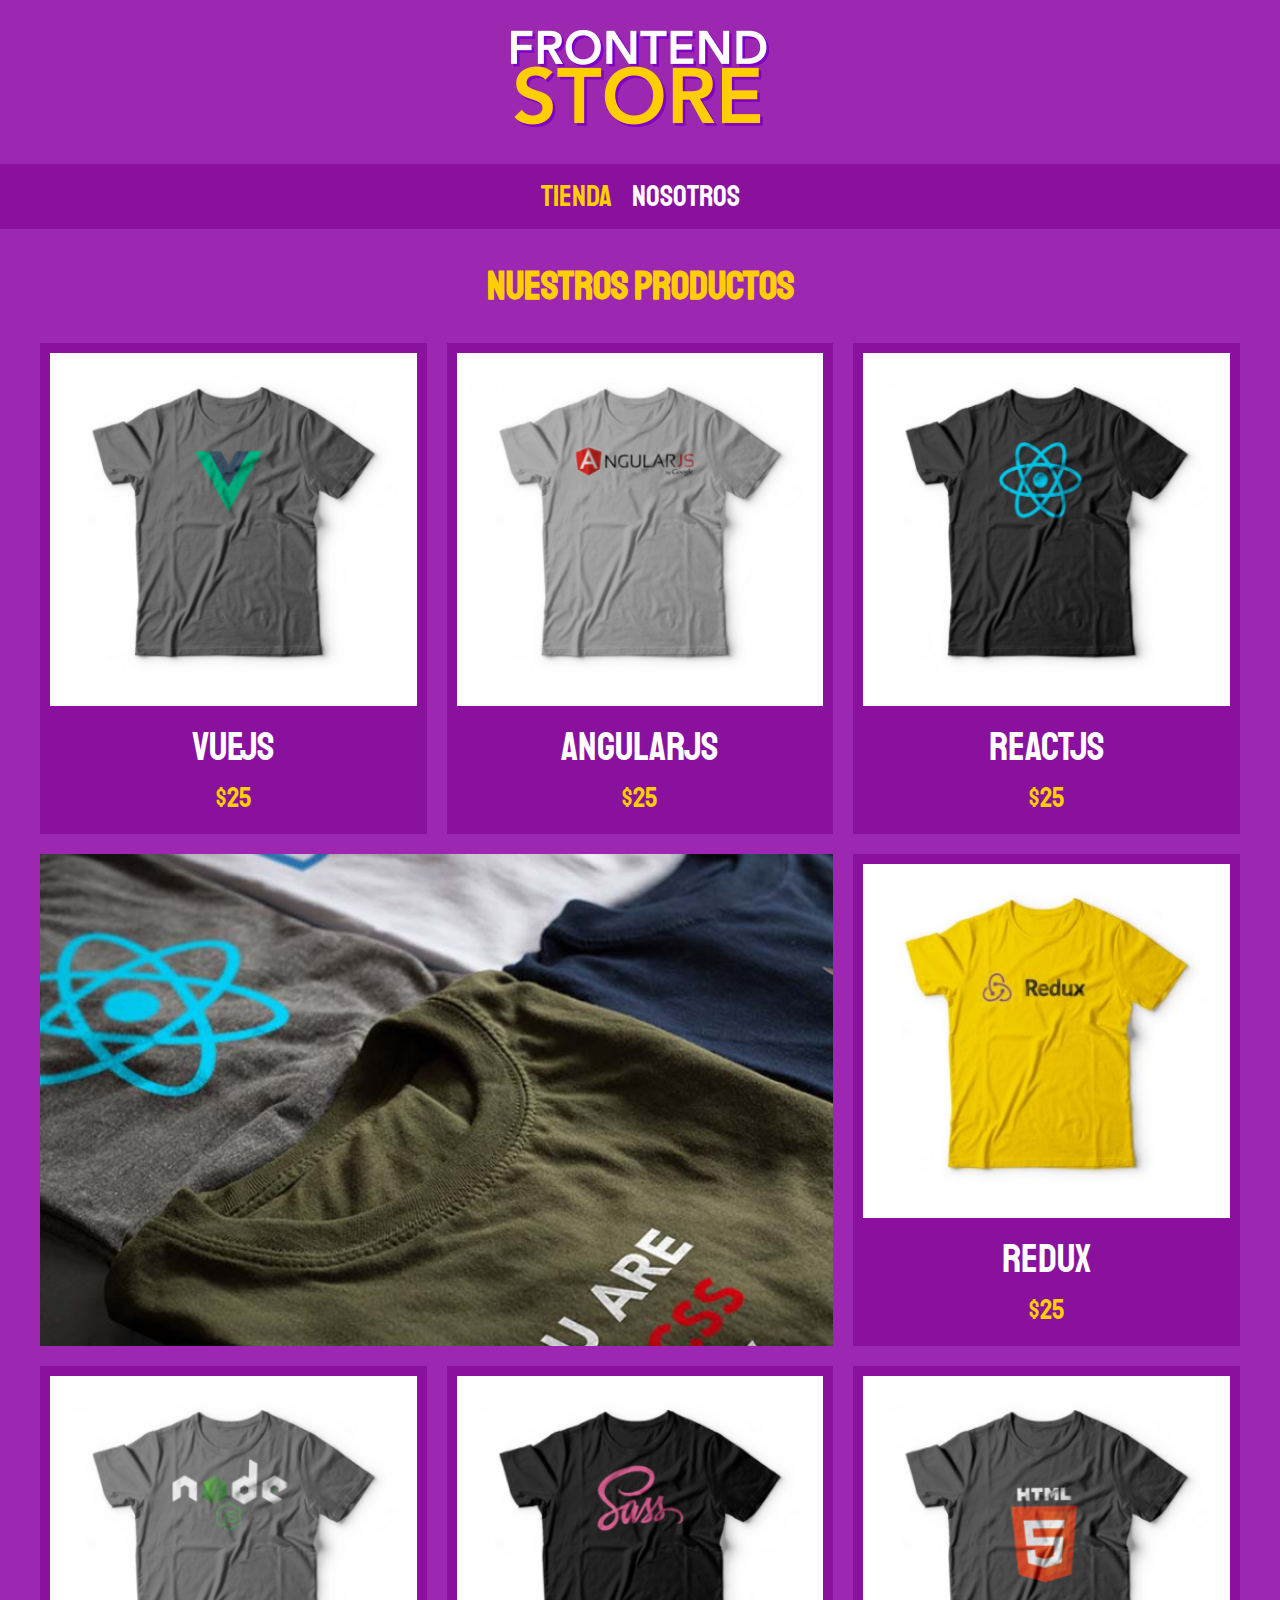
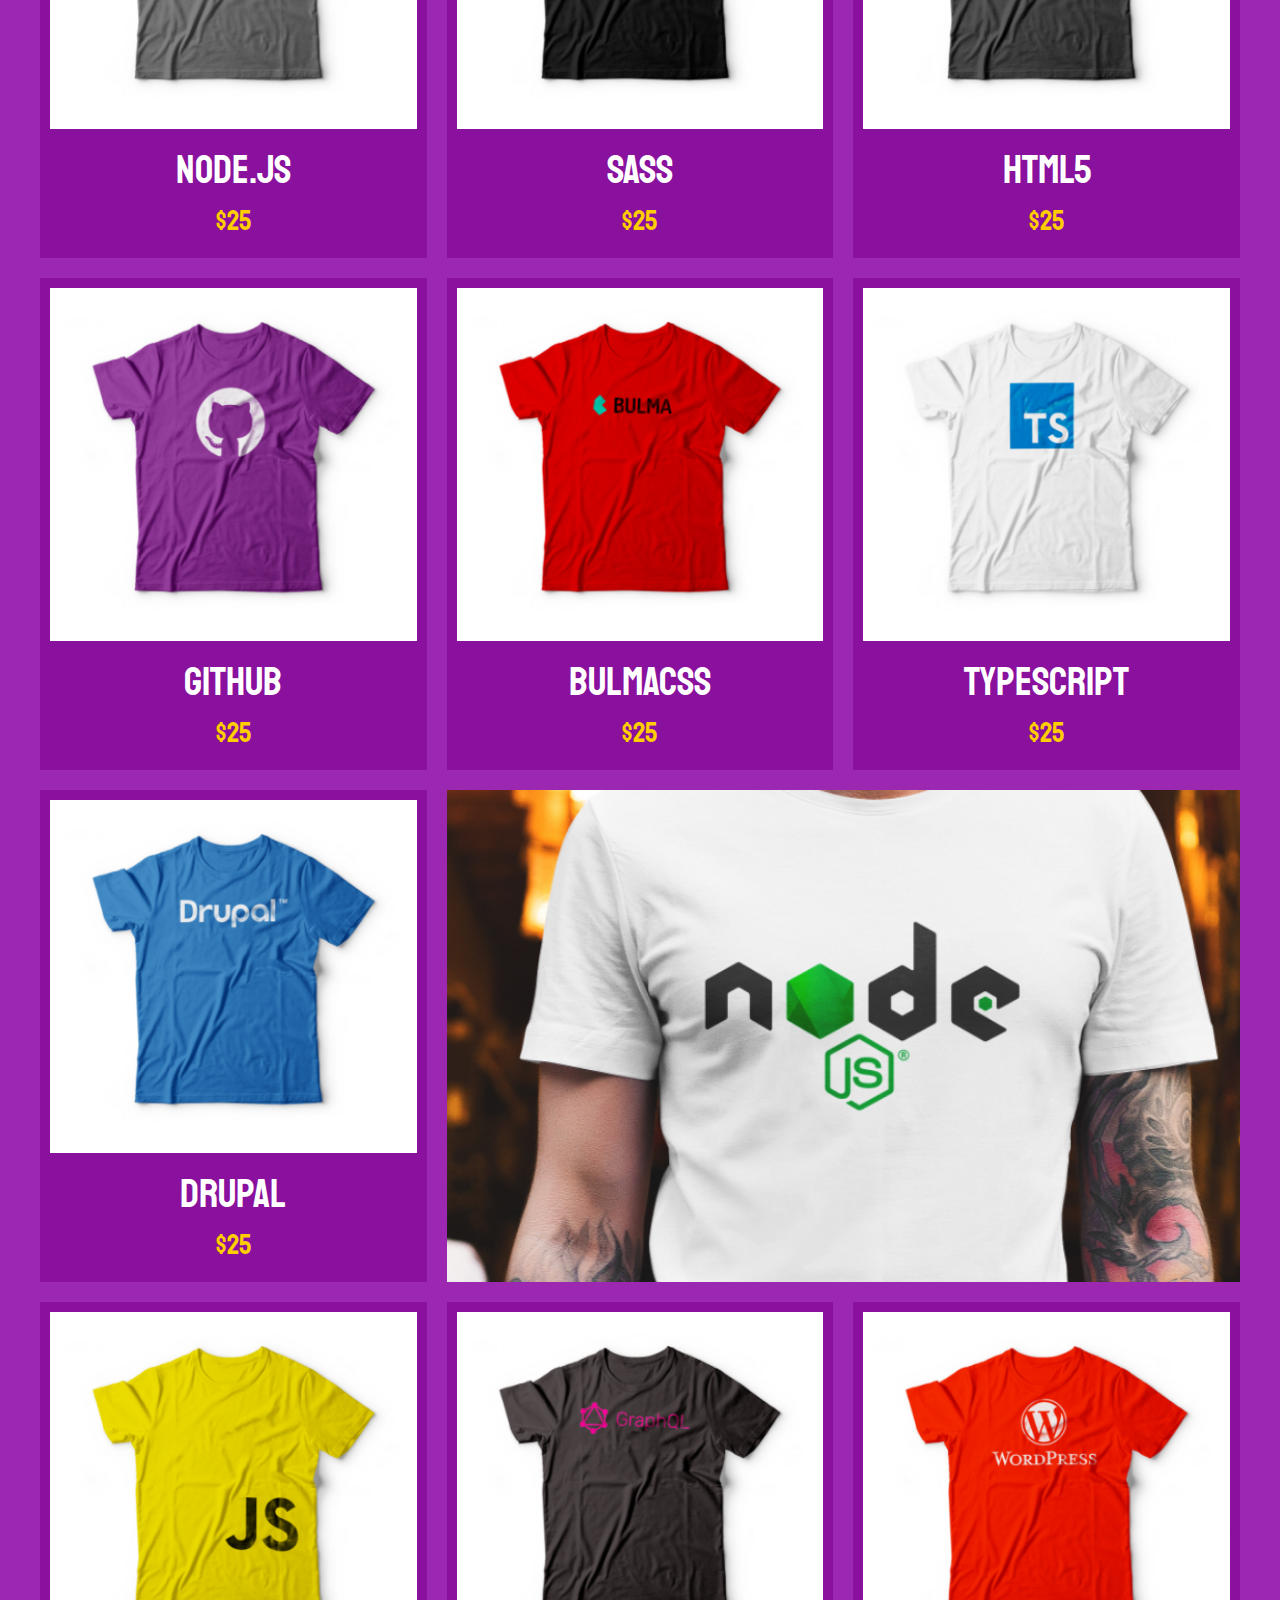
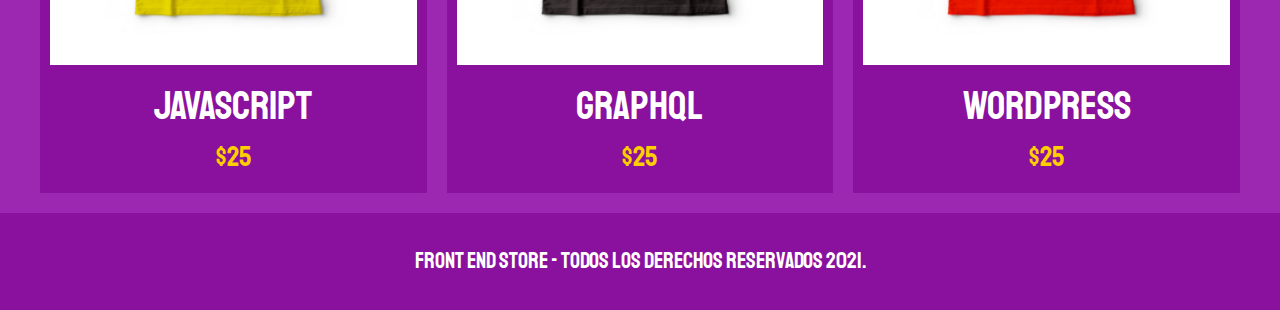
<file: index.html>
<!DOCTYPE html>
<html lang="en">
<head>
    
    <meta charset="UTF-8">
    <meta http-equiv="X-UA-Compatible" content="IE=edge">
    <meta name="viewport" content="width=device-width, initial-scale=1.0">
    <title>FrontEnd Store</title>
    <link rel="stylesheet" href="css/normalize.css">
    <link rel="preconnect" href="https://fonts.googleapis.com">
<link rel="preconnect" href="https://fonts.gstatic.com" crossorigin>
<link href="https://fonts.googleapis.com/css2?family=Staatliches&display=swap" rel="stylesheet">
    <link rel="stylesheet" href="css/style.css">
</head>
<body>
   <header class="header">
       <a href="index.html">
           <img class="header__logo" src="img/logo.png" alt="logotipo">
       </a>
   </header> 

   <nav class="navegacion">
       <a class="navegacion__enlace navegacion__enlace--activo" href="index.html">Tienda</a>
       <a class="navegacion__enlace" href="nosotros.html">Nosotros</a>
   </nav>

   <main class="contenedor">
        <h1>Nuestros Productos</h1>
        
        <div class="grid">
            <div class="producto">
                <a href="producto.html">
                    <img class="producto__imagen" src="img/1.jpg" alt="imagen camisa">
                    <div class="producto__informacion">
                        <p class="producto__nombre">VueJS</p>
                        <p class="producto__precio">$25</p>
                    </div>
                </a>
            </div> <!--.producto -->

            <div class="producto">
                <a href="producto.html">
                    <img class="producto__imagen" src="img/2.jpg" alt="imagen camisa">
                    <div class="producto__informacion">
                        <p class="producto__nombre">AngularJS</p>
                        <p class="producto__precio">$25</p>
                    </div>
                </a>
            </div> <!--.producto -->

            <div class="producto">
                <a href="producto.html">
                    <img class="producto__imagen" src="img/3.jpg" alt="imagen camisa">
                    <div class="producto__informacion">
                        <p class="producto__nombre">ReactJS</p>
                        <p class="producto__precio">$25</p>
                    </div>
                </a>
            </div> <!--.producto -->

            <div class="producto">
                <a href="producto.html">
                    <img class="producto__imagen" src="img/4.jpg" alt="imagen camisa">
                    <div class="producto__informacion">
                        <p class="producto__nombre">Redux</p>
                        <p class="producto__precio">$25</p>
                    </div>
                </a>
            </div> <!--.producto -->

            <div class="producto">
                <a href="producto.html">
                    <img class="producto__imagen" src="img/5.jpg" alt="imagen camisa">
                    <div class="producto__informacion">
                        <p class="producto__nombre">Node.js</p>
                        <p class="producto__precio">$25</p>
                    </div>
                </a>
            </div> <!--.producto -->

            <div class="producto">
                <a href="producto.html">
                    <img class="producto__imagen" src="img/6.jpg" alt="imagen camisa">
                    <div class="producto__informacion">
                        <p class="producto__nombre">SASS</p>
                        <p class="producto__precio">$25</p>
                    </div>
                </a>
            </div> <!--.producto -->

            <div class="producto">
                <a href="producto.html">
                    <img class="producto__imagen" src="img/7.jpg" alt="imagen camisa">
                    <div class="producto__informacion">
                        <p class="producto__nombre">HTML5</p>
                        <p class="producto__precio">$25</p>
                    </div>
                </a>
            </div> <!--.producto -->

            <div class="producto">
                <a href="producto.html">
                    <img class="producto__imagen" src="img/8.jpg" alt="imagen camisa">
                    <div class="producto__informacion">
                        <p class="producto__nombre">Github</p>
                        <p class="producto__precio">$25</p>
                    </div>
                </a>
            </div> <!--.producto -->

            <div class="producto">
                <a href="producto.html">
                    <img class="producto__imagen" src="img/9.jpg" alt="imagen camisa">
                    <div class="producto__informacion">
                        <p class="producto__nombre">BulmaCSS</p>
                        <p class="producto__precio">$25</p>
                    </div>
                </a>
            </div> <!--.producto -->

            <div class="producto">
                <a href="producto.html">
                    <img class="producto__imagen" src="img/10.jpg" alt="imagen camisa">
                    <div class="producto__informacion">
                        <p class="producto__nombre">TypeScript</p>
                        <p class="producto__precio">$25</p>
                    </div>
                </a>
            </div> <!--.producto -->

            <div class="producto">
                <a href="producto.html">
                    <img class="producto__imagen" src="img/11.jpg" alt="imagen camisa">
                    <div class="producto__informacion">
                        <p class="producto__nombre">Drupal</p>
                        <p class="producto__precio">$25</p>
                    </div>
                </a>
            </div> <!--.producto -->

            <div class="producto">
                <a href="producto.html">
                    <img class="producto__imagen" src="img/12.jpg" alt="imagen camisa">
                    <div class="producto__informacion">
                        <p class="producto__nombre">JavaScript</p>
                        <p class="producto__precio">$25</p>
                    </div>
                </a>
            </div> <!--.producto -->
            
            <div class="producto">
                <a href="producto.html">
                    <img class="producto__imagen" src="img/13.jpg" alt="imagen camisa">
                    <div class="producto__informacion">
                        <p class="producto__nombre">Graphql</p>
                        <p class="producto__precio">$25</p>
                    </div>
                </a>
            </div> <!--.producto -->

            <div class="producto">
                <a href="producto.html">
                    <img class="producto__imagen" src="img/14.jpg" alt="imagen camisa">
                    <div class="producto__informacion">
                        <p class="producto__nombre">WordPress</p>
                        <p class="producto__precio">$25</p>
                    </div>
                </a>
            </div> <!--.producto -->

            <div class="grafico grafico--camisas"></div>
            <div class="grafico grafico--node"></div>
        </div>

   </main>

   
   <footer class="footer">
       <p class="footer__texto">Front End Store - Todos los derechos reservados 2021.</p>
   </footer>
</body>
</html>
</file>
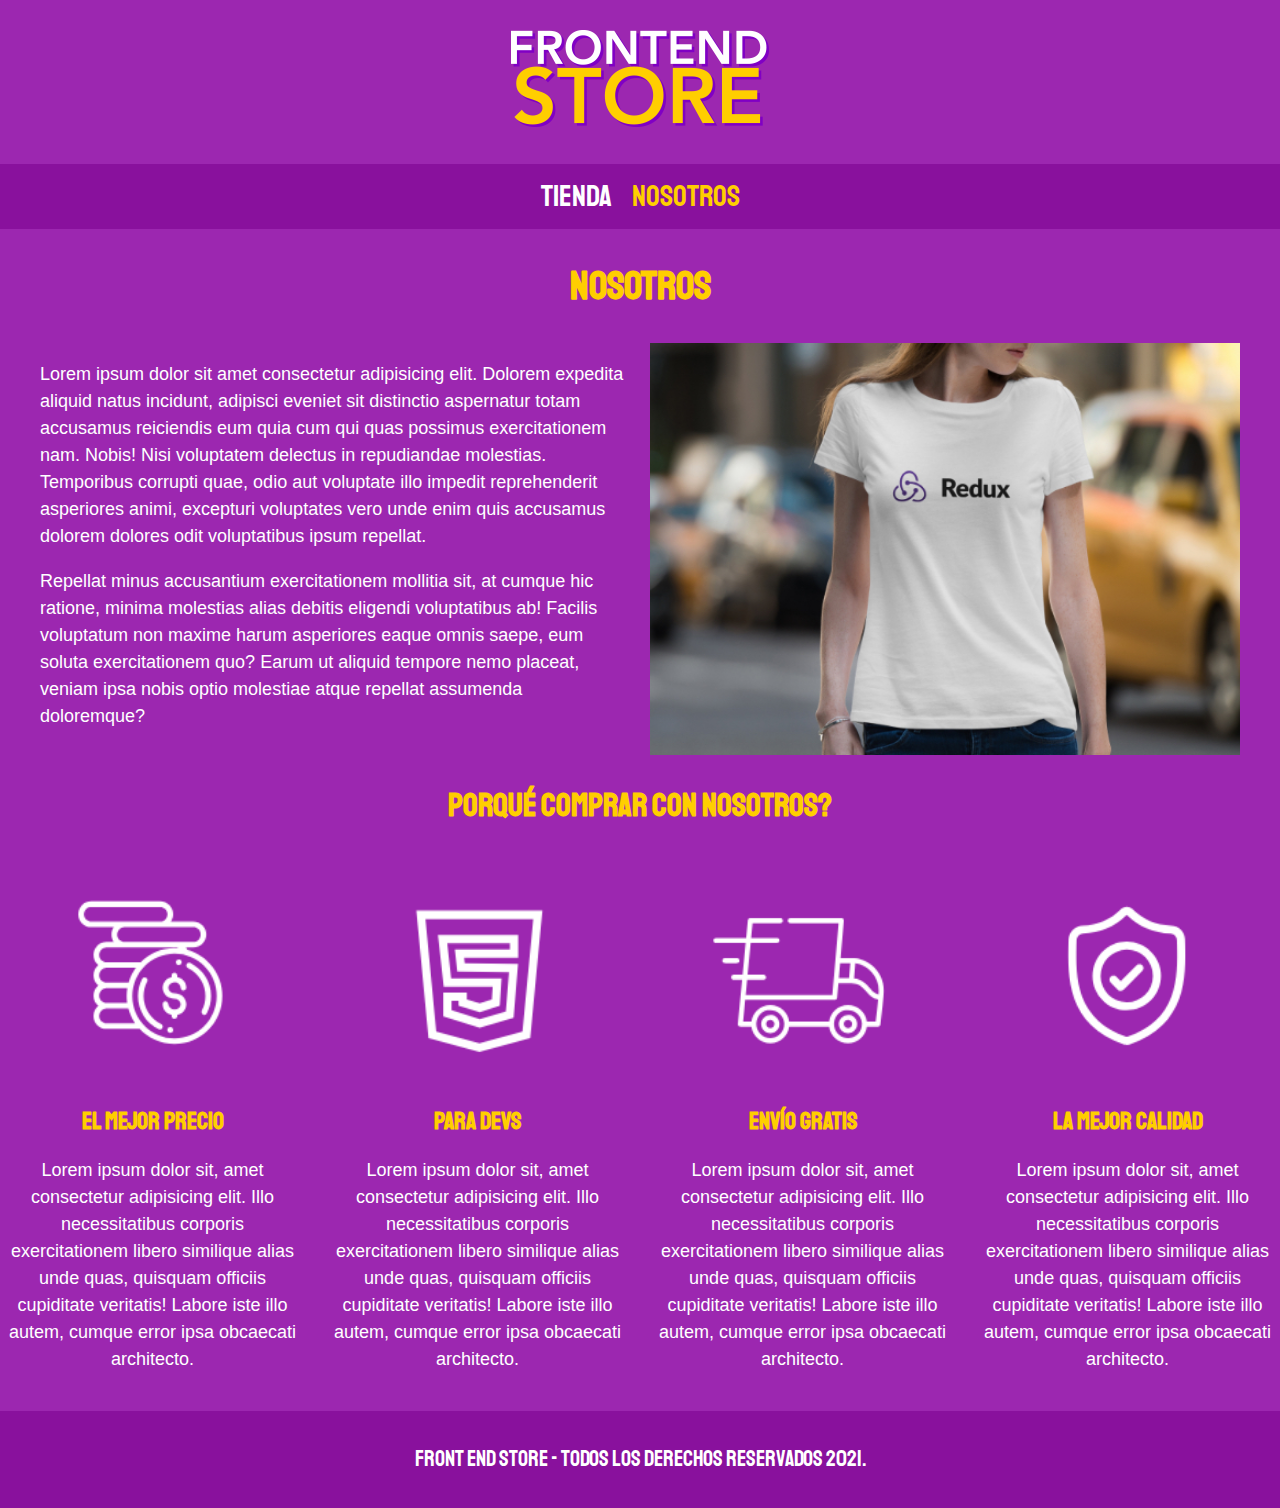
<file: nosotros.html>
<!DOCTYPE html>
<html lang="en">
<head>
    <meta charset="UTF-8">
    <meta http-equiv="X-UA-Compatible" content="IE=edge">
    <meta name="viewport" content="width=device-width, initial-scale=1.0">
    <title>FrontEnd Store</title>
    <link rel="stylesheet" href="css/normalize.css">
    <link rel="preconnect" href="https://fonts.googleapis.com">
<link rel="preconnect" href="https://fonts.gstatic.com" crossorigin>
<link href="https://fonts.googleapis.com/css2?family=Staatliches&display=swap" rel="stylesheet">
    <link rel="stylesheet" href="css/style.css">
</head>
<body>
   <header class="header">
       <a href="index.html">
           <img class="header__logo" src="img/logo.png" alt="logotipo">
       </a>
   </header> 

   <nav class="navegacion">
       <a class="navegacion__enlace" href="index.html">Tienda</a>
       <a class="navegacion__enlace navegacion__enlace--activo" href="nosotros.html">Nosotros</a>
   </nav>

   <main class="contenedor">
        <h1>Nosotros</h1>

        <div class="nosotros">
            <div class="nosotros__contenido">
                <p> Lorem ipsum dolor sit amet consectetur adipisicing elit. Dolorem expedita aliquid natus incidunt, adipisci eveniet sit distinctio aspernatur totam accusamus reiciendis eum quia cum qui quas possimus exercitationem nam. Nobis!
                    Nisi voluptatem delectus in repudiandae molestias. Temporibus corrupti quae, odio aut voluptate illo impedit reprehenderit asperiores animi, excepturi voluptates vero unde enim quis accusamus dolorem dolores odit voluptatibus ipsum repellat.
                   
                </p>
                
                <p>
                    Repellat minus accusantium exercitationem mollitia sit, at cumque hic ratione, minima molestias alias debitis eligendi voluptatibus ab! Facilis voluptatum non maxime harum asperiores eaque omnis saepe, eum soluta exercitationem quo?
                    Earum ut aliquid tempore nemo placeat, veniam ipsa nobis optio molestiae atque repellat assumenda doloremque? 
                </p>
                
            </div>
            <img src="img/nosotros.jpg" alt="imagen nosotros" class="nosotros_imagen">
        </div>
   </main>

   <section class="contenedor">
    <h2 class="comprar__titulo">Porqué Comprar con nosotros?</h2>
</section>

<div class="bloques">
    <div class="bloque">
         <img class="bloque__imagen" src="img/icono_1.png" alt="porque comprar">
         <h3 class="bloque__titulo">El Mejor Precio</h3>
         <p>Lorem ipsum dolor sit, amet consectetur adipisicing elit. Illo necessitatibus corporis exercitationem libero similique alias unde quas, quisquam officiis cupiditate veritatis! Labore iste illo autem, cumque error ipsa obcaecati architecto.</p>           
    </div><!--.bloque-->   
    
    <div class="bloque">
         <img class="bloque__imagen" src="img/icono_2.png" alt="porque comprar">
         <h3 class="bloque__titulo">Para Devs</h3>
         <p>Lorem ipsum dolor sit, amet consectetur adipisicing elit. Illo necessitatibus corporis exercitationem libero similique alias unde quas, quisquam officiis cupiditate veritatis! Labore iste illo autem, cumque error ipsa obcaecati architecto.</p>           
     </div><!--.bloque-->   

     <div class="bloque">
         <img class="bloque__imagen" src="img/icono_3.png" alt="porque comprar">
         <h3 class="bloque__titulo">Envío Gratis</h3>
         <p>Lorem ipsum dolor sit, amet consectetur adipisicing elit. Illo necessitatibus corporis exercitationem libero similique alias unde quas, quisquam officiis cupiditate veritatis! Labore iste illo autem, cumque error ipsa obcaecati architecto.</p>           
     </div><!--.bloque-->   

     <div class="bloque">
         <img class="bloque__imagen" src="img/icono_4.png" alt="porque comprar">
         <h3 class="bloque__titulo">La Mejor Calidad</h3>
         <p>Lorem ipsum dolor sit, amet consectetur adipisicing elit. Illo necessitatibus corporis exercitationem libero similique alias unde quas, quisquam officiis cupiditate veritatis! Labore iste illo autem, cumque error ipsa obcaecati architecto.</p>           
     </div><!--.bloque-->   
</div><!--.bloques-->


   <footer class="footer">
       <p class="footer__texto">Front End Store - Todos los derechos reservados 2021.</p>
   </footer>
</body>
</html>
</file>
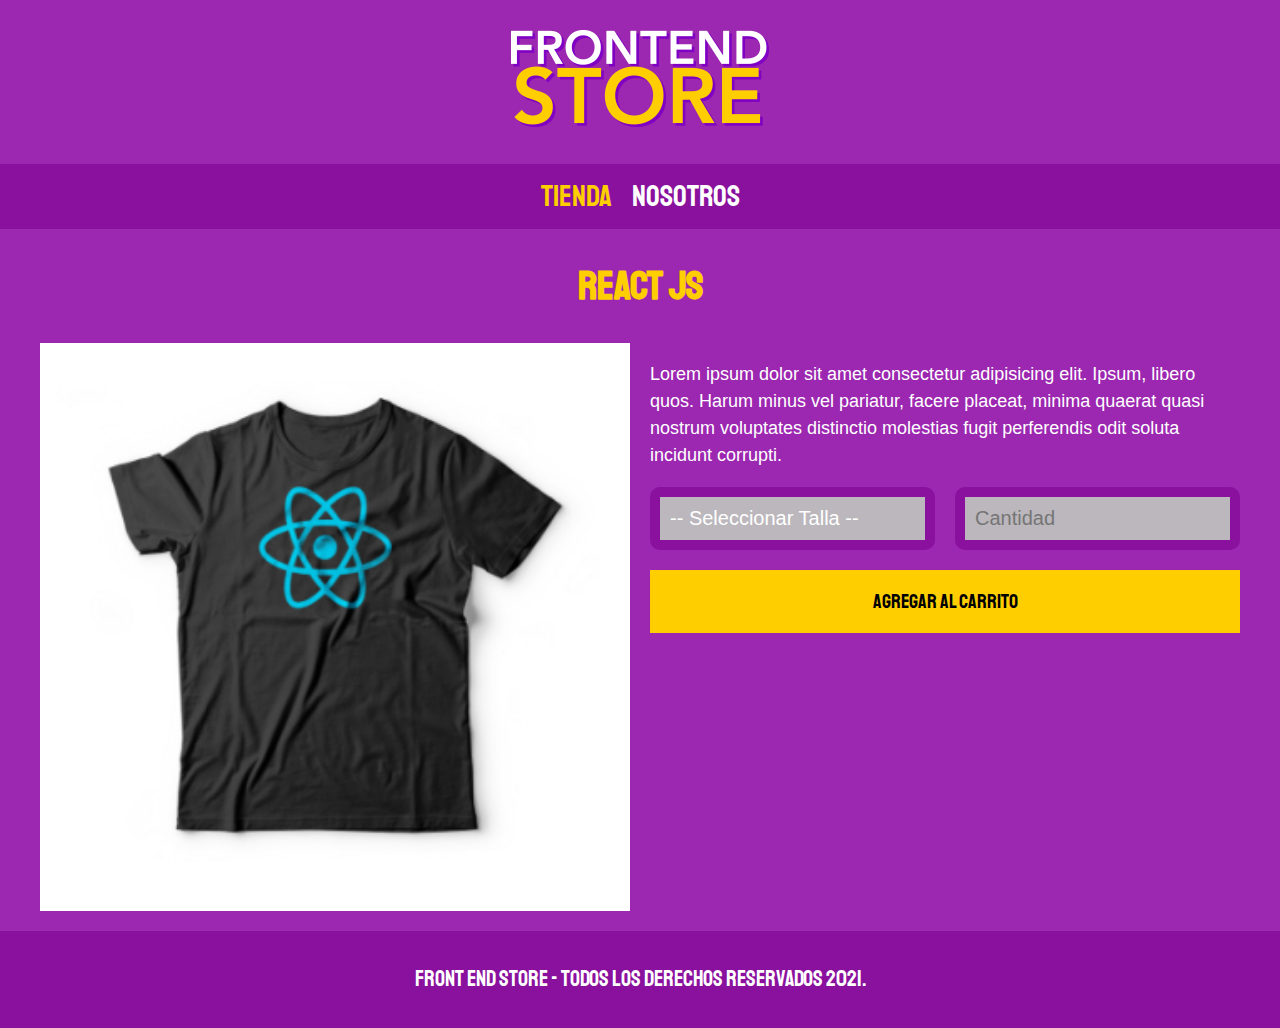
<file: producto.html>
<!DOCTYPE html>
<html lang="en">
<head>
    <meta charset="UTF-8">
    <meta http-equiv="X-UA-Compatible" content="IE=edge">
    <meta name="viewport" content="width=device-width, initial-scale=1.0">
    <title>FrontEnd Store</title>
    <link rel="stylesheet" href="css/normalize.css">
    <link rel="preconnect" href="https://fonts.googleapis.com">
<link rel="preconnect" href="https://fonts.gstatic.com" crossorigin>
<link href="https://fonts.googleapis.com/css2?family=Staatliches&display=swap" rel="stylesheet">
    <link rel="stylesheet" href="css/style.css">
</head>
<body>
   <header class="header">
       <a href="index.html">
           <img class="header__logo" src="img/logo.png" alt="logotipo">
       </a>
   </header> 

   <nav class="navegacion">
       <a class="navegacion__enlace navegacion__enlace--activo" href="index.html">Tienda</a>
       <a class="navegacion__enlace" href="nosotros.html">Nosotros</a>
   </nav>

   <main class="contenedor">
        <h1>React JS</h1>
        <div class="camisa">
            <img class="camisa__imagen" src="img/3.jpg" alt="Imagen del producto">

            <div class="camisa__contenido">
                <p>
                    Lorem ipsum dolor sit amet consectetur adipisicing elit. Ipsum, libero quos. Harum minus vel pariatur, facere placeat, minima quaerat quasi nostrum voluptates distinctio molestias fugit perferendis odit soluta incidunt corrupti.
                </p>

                <form class="formulario">
                    <select class="formulario__campo">
                        <option disabled selected>-- Seleccionar Talla --</option>
                        <option>Chica</option>
                        <option>Mediana</option>
                        <option>Grande</option>
                    </select>
                    <input class="formulario__campo" type="number" placeholder="Cantidad" min="1">
                    <input class="formulario__submit" type="submit" value="Agregar al Carrito">
                </form>
            </div>
        </div>
   </main>

   <footer class="footer">
       <p class="footer__texto">Front End Store - Todos los derechos reservados 2021.</p>
   </footer>
</body>
</html>
</file>
<file: css/style.css>
:root {

    --primario: #9C27B0;
    --primarioOscuro: #89119D;
    --secundario: #FFCE00;
    --secundarioOscuro: rgb(233,287,2);
    --blanco: #FFF;
    --negro: #000;

    --fuentePrincipal:  'Staatliches', cursive;
}

html {
    box-sizing: border-box;
    font-size: 62.5%;
}

*, *:before, *:after {
    box-sizing: inherit;
}

/** GLOBALES **/
body {
    background-color: var(--primario);
    font-size: 1.6rem;
    line-height: 1.5; /*interlineado*/
}

p {
    font-size:  1.8rem;
    font-family: Arial, Helvetica, sans-serif;
    color: var(--blanco);
}

a {
    text-decoration: none;
}

img {
    width: 100%;    
}

.contenedor {
    max-width: 120rem;
    margin: 0 auto;
}

h1,h2,h3 {
    text-align: center;
    color: var(--secundario);
    font-family: var(--fuentePrincipal);
}

h1{
    font-size: 4rem;
}

h2{
    font-size: 3.2rem;
}

h3{
    font-size: 2.4rem;
}

/** HEADER **/ 
.header {
    display: flex;
    justify-content: center;
}

/*  BEM bloque - elemento - modificador
    antes .header img {...} / ahora .header__logo{...}
*/

.header__logo {
    /* Margen arriba y hacia abajo 1er valor / 0 pq nose necesita*/
    margin:  3rem 0;
}

/* FOOTER */

.footer {
    background-color: var(--primarioOscuro);
    padding: 1rem 0;
    margin-top: 2rem; /* separacion con el header */
}

.footer__texto {
    font-family: var(--fuentePrincipal);
    text-align: center;
    font-size: 2.2rem;

}

/* NAVEGACION */

.navegacion {
    background-color: var(--primarioOscuro);
    padding: 1rem 0; /* agranda - enzancha la navegacion */
    display: flex;
    justify-content: center; /* centrar horizontalmente */
    gap: 2rem; /* separo tienda nosotros forma nueva*/
}

.navegacion__enlace {
    font-family: var(--fuentePrincipal);
    color: var(--blanco);
    font-size: 3rem;
}
.navegacion__enlace--activo,
.navegacion__enlace:hover {
    color: var(--secundario);    
}

/* 
    Centrar contenido = flexbox
    Posicionar elementos = grid
*/

/* GRID */
.grid {
    display: grid;
    grid-template-columns: repeat(2, 1fr); /* 2 colum 1 img */
    gap: 2rem; /* separacion entre columnas y filas */ 
}

@media (min-width: 768px) {
    .grid {
        grid-template-columns: repeat(3, 1fr);
    }
}

/* PRODUCTOS*/

.producto {
    background-color: var(--primarioOscuro);
    padding: 1rem;
}

/* .producto__imagen {
    width: 100%;
} */

.producto__nombre {
    font-size: 4rem;
}

.producto__precio {
    font-size: 2.8rem;
    color: var(--secundario);
}

.producto__nombre,
.producto__precio {
    font-family: var(--fuentePrincipal);
    margin: 1rem 0;
    text-align: center;
    line-height: 1.2;
}

/* GRAFICOS*/

.grafico {
    min-height: 30rem;
    background-repeat: no-repeat;
    background-size: cover;
    grid-column: 1 / 3;
}

/* Posicionar camisa en el segundo row y que ocupe desde la 1 a la 3er culumna*/
.grafico--camisas {
   grid-row: 2 / 3;
   /* grid-column: 1 / 3;  */
   background-image: url(../img/grafico1.jpg);
}

.grafico--node {
    background-image: url(../img/grafico2.jpg);
    /* grid-column: 1 / 3; */
    grid-row: 8 / 9;

}  

@media (min-width: 768px) {
    .grafico--node {
        grid-row: 5 / 6;
        grid-column: 2 / 4;
    }    
}

/* NOSOTROS */
.nosotros {
    display: grid;
    grid-template-columns: repeat(2, auto);
}

@media (min-width: 768px) {
    .nosotros {
        display: grid;
        grid-template-columns: repeat(2, 1fr);
        column-gap: 2rem;
    }    
}

/*
    La imagen originalmente se ubica en 2 lugar desps del texto
    con esto se posiciona en primer lugar
*/
.nosotros__imagen {
    grid-row: 1 / 2;

}

@media (min-width: 768px) {
    .nosotros__imagen {
        grid-column: 2 / 3;
    
    }
}

/* BLOQUES   */

.bloques {
    display: grid;
    grid-template-columns: repeat(2, 1fr);
    gap: 2rem;
}

@media (min-width: 768px) {
    .bloques {
        grid-template-columns: repeat(4, 1fr);    
    }
}

.bloque {
    text-align: center;
}

/* .bloque__imagen {
    width: 100;
} */

.bloque__titulo {
    margin: 0;
}

/* PAGINA DEL PRODUCTO */
@media (min-width: 768px) {
    .camisa {
        display: grid;
        grid-template-columns: repeat(2, 1fr);
        column-gap: 2rem;
    }
}

.formulario {
    display: grid;
    grid-template-columns: repeat(2, 1fr);
    gap: 2rem;
}

.formulario__campo {
    /* 
        border-color: var(--primarioOscuro);
        border-width: 1rem;
        border-style: solid;
    */

    border: 1rem solid var(--primarioOscuro); /* tipo de ancho, tipo de border el color */
    /* background-color: transparent; */
    
    background-color:rgb(187,183,188);
    border-radius: 1rem;

    color: var(--blanco);
    font-size: 2rem;
    font-family: Arial, Helvetica, sans-serif;
    padding: 1rem;
    appearance: none; /*le quita la flecha al select */
   
    min-width: 50%;
    
}

.formulario__submit {
    background-color: var(--secundario); /*color de fondo */
    border: none; /*none le quita los border a los input*/
    font-size: 2rem;
    font-family: var(--fuentePrincipal);
    padding: 2rem; /* simil a agrandar boton */
    transition: background-color .3s ease; /* efecto degradado a q propiedad? tiempo? efecto? */
    grid-column: 1 / 3;
}

.formulario__submit:hover {
    cursor: pointer;
    background-color: var(--secundarioOscuro);

}
</file>
